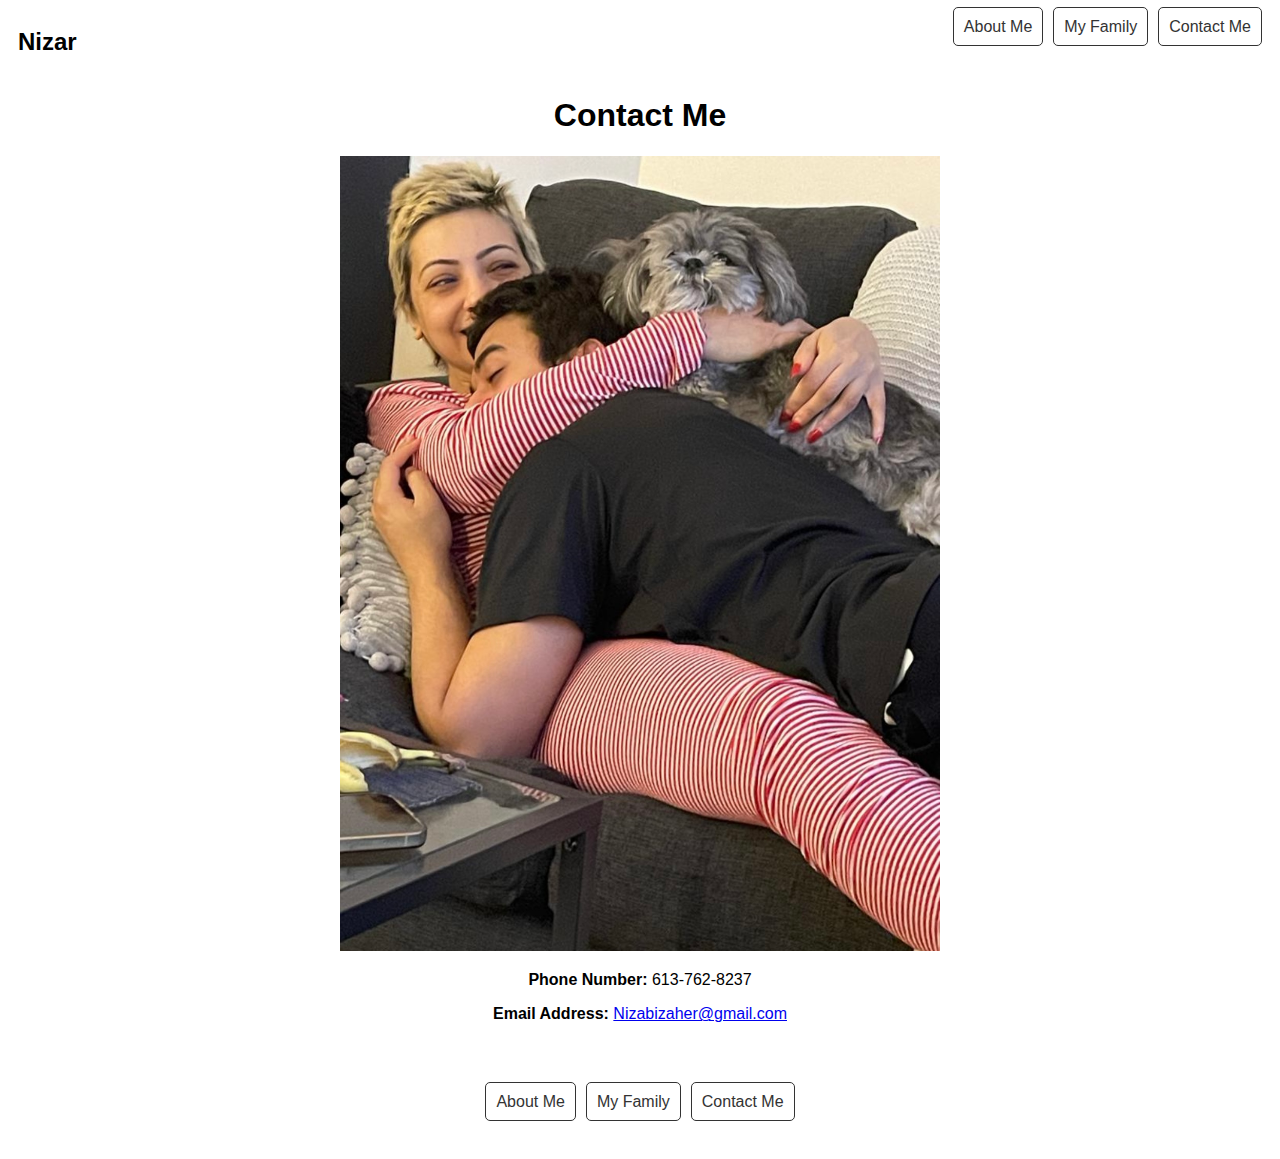
<file: Landing Page/contact.html>
<!DOCTYPE html>
<html>
    <head>
        <title>My Family</title>
        <link rel="stylesheet" href="myfamily.css">
    </head>
    <header>
        <div class="name">Nizar</a></div>
        <nav class="navigation">
            <ul class="left">
                <li id="about"><a href='index.html'>About Me</a></li>
                <li id="fam"><a href="myfamily.html">My Family</a></li>
                <li id="cont"><a href="contact.html">Contact Me</a></li>
            </ul>
        </nav>
    </header>

    <h1 class="contactme">Contact Me</h1>
    <img src="mom.jpg" alt="me" class="nizar">
    <p><strong>Phone Number: </strong>613-762-8237</p>
    <p><strong>Email Address: </strong> <a href="https://mail.google.com/">Nizabizaher@gmail.com</a></p>
    <footer>
        <nav class="footer">
            <ul class="left">
                <li><a href="index.html">About Me</a></li>
                <li><a href="myfamily.html">My Family</a></li>
                <li><a href="contact.html">Contact Me</a></li>
            </ul>
        </nav>
    </footer>
    <script src="script.js"></script>
</html>
</file>
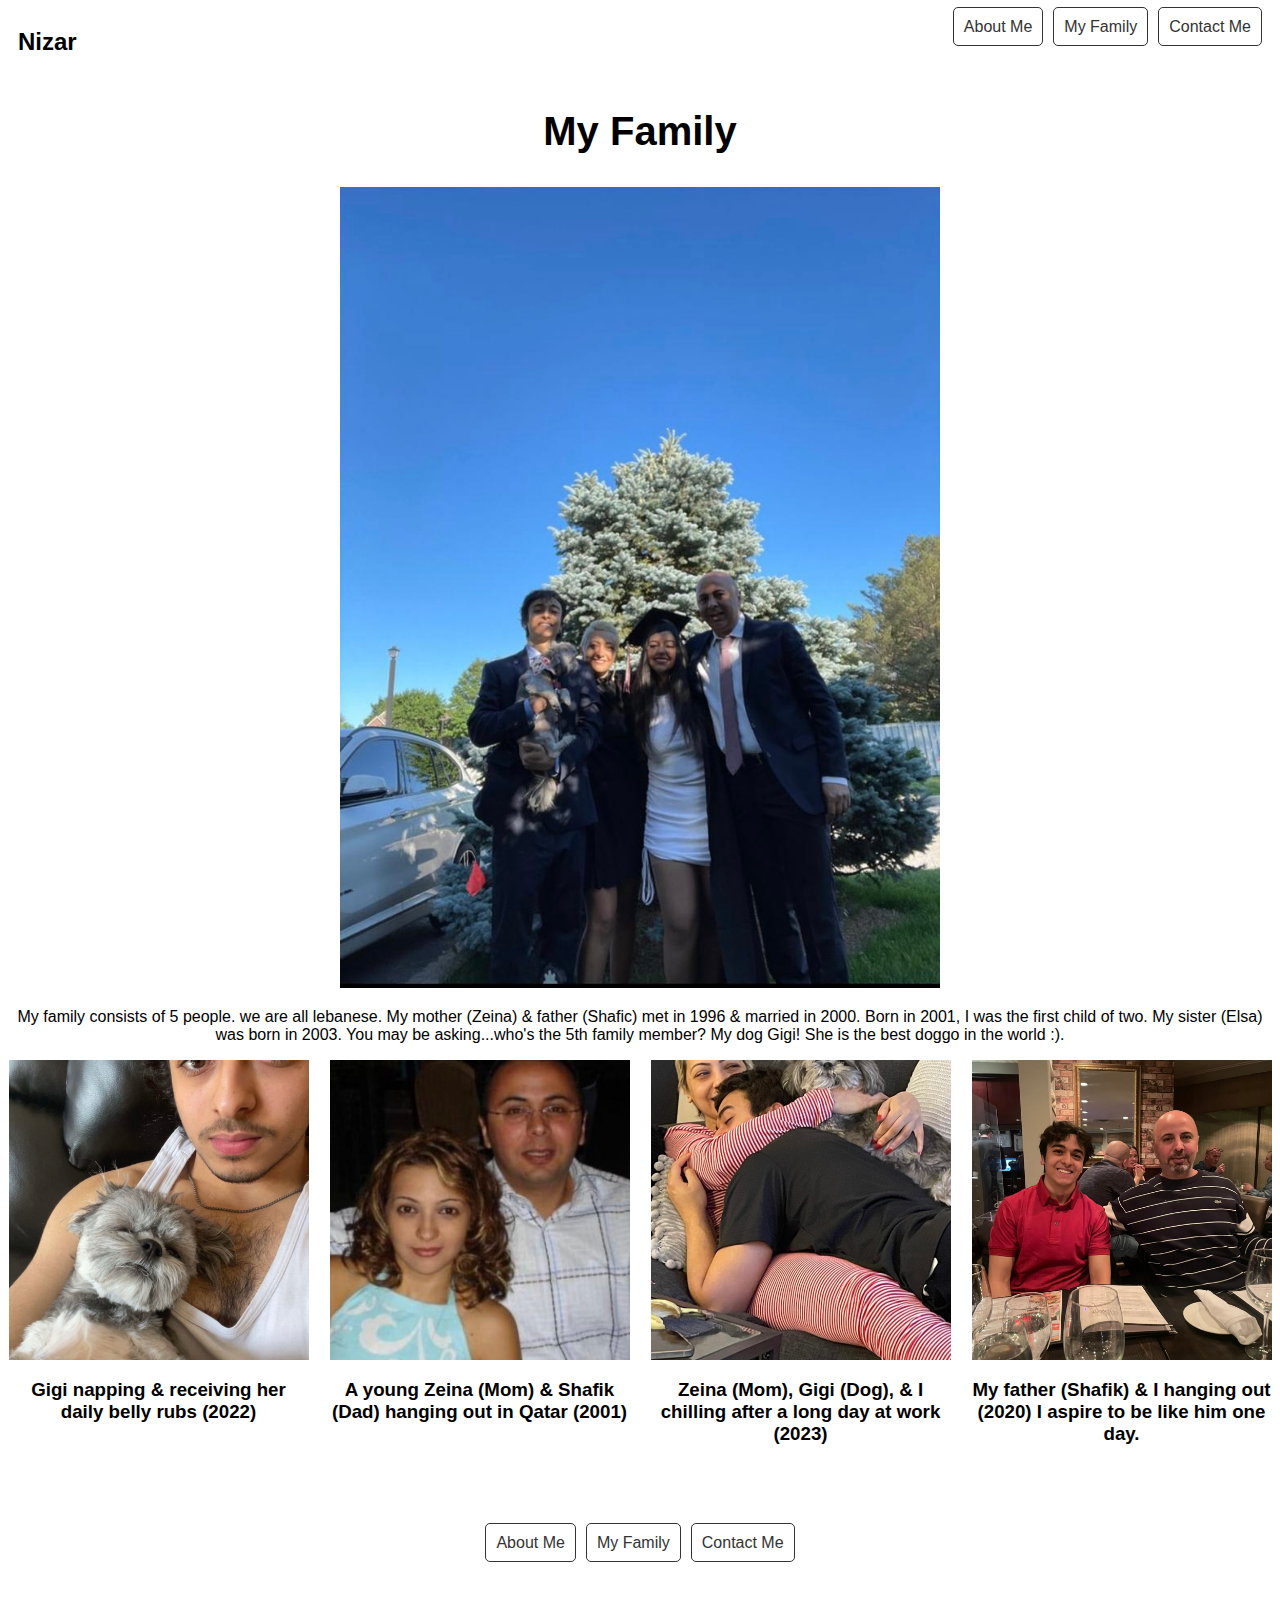
<file: Landing Page/myfamily.html>
<!DOCTYPE html>
<html>
    <head>
        <title>My Family</title>
        <link rel="stylesheet" href="myfamily.css">
    </head>
    <header>
      <div class="name">Nizar</a></div>
        <nav class="navigation">
            <ul class="left">
              <li id="about"><a href='index.html'>About Me</a></li>
                <li id="fam"><a href="myfamily.html">My Family</a></li>
                <li id="cont"><a href="contact.html">Contact Me</a></li>
            </ul>
        </nav>
    </header>

        <body>
        <h2 class="famo">My Family</h2>
        <img src="family.jpg" class="myfamily" alt="My Family">
        <p>My family consists of 5 people. we are all lebanese. My mother (Zeina) & father (Shafic) met in 1996 & married in 2000. Born in 2001, I was the first child of two. My sister (Elsa) was born in 2003. You may be asking...who's the 5th family member? My dog Gigi! She is the best doggo in the world :).</p>
        </body>

        <div class="mainimages">
            <div class="image-and-text">
              <img src="gigi.jpg" alt="me & gigi" class="me&gigi">
              <h3>Gigi napping & receiving her daily belly rubs (2022)</h3>
            </div>
            <div class="image-and-text">
              <img src="dad.jpg" alt="mom & dad" class="mom&dad">
              <h3> A young Zeina (Mom) & Shafik (Dad) hanging out in Qatar (2001)</h3>
            </div>
            <div class="image-and-text">
              <img src="mom.jpg" alt="mom & gigi" class="mom">
              <h3>Zeina (Mom), Gigi (Dog), & I chilling after a long day at work (2023)</h3>
            </div>
            <div class="image-and-text">
              <img src="faja.jpg" alt="maha" class="maha">
              <h3>My father (Shafik) & I hanging out (2020) I aspire to be like him one day.</h3>
            </div>
          </div>

          <footer>
            <nav class="footer">
                <ul class="left">
                    <li><a href="index.html">About Me</a></li>
                    <li><a href="myfamily.html">My Family</a></li>
                    <li><a href="#">Contact Me</a></li>
                </ul>
            </nav>
        </footer>
        <script src="script.js"></script>
</html>
</file>
<file: Landing Page/myfamily.css>
.myfamily {
width: 600px;
display: block;
margin-left: auto;
margin-right: auto;
text-align: center;
margin-bottom: 20px;
}
.me {
  width: 700px;
  display: block;
  margin-left: auto;
  margin-right: auto;
  text-align: center;
}

.accomplishmentphoto {
  width: 300px;
  display: block;
  margin-left: auto;
  margin-right: auto;
  text-align: center;
  margin-bottom: 20px;
}

html {
  font-family: 'Montserrat', sans-serif;
}

h1 {
  text-align: left;
  
}

h2 {
  text-align: center;
  font-size: 40px;
}

.accomplishments{
  text-align: center;
  margin-bottom: 20px ;
  font-size: 30px;
}

p {
  text-align: center;
}

header {
  display: flex;
  justify-content: space-between;
  align-items: center;
  padding: 10px;
}

.name {
  font-size: 1.5em;
  font-weight: bold;
}

nav {
  display: flex;
  justify-content: flex-end;
  padding-bottom: 30px;
}

nav ul {
  display: flex;
  list-style: none;
  margin: 0;
  padding: 0;
}

nav li {
  margin-left: 10px;
}

nav li:first-child {
  margin-left: 0;
}

nav a {
  text-decoration: none;
  color: #333;
  padding: 10px;
  border: 1px solid #333;
  border-radius: 5px;
}
.mainimages {
  display: grid;
  grid-template-columns: repeat(auto-fit, minmax(250px, 1fr));
  grid-gap: 20px;
}

.image-and-text {
  display: flex;
  flex-direction: column;
  align-items: center;
  text-align: center;
}

.image-and-text img {
  width: 300px;
  height: 300px;
  object-fit: cover;
}


.footer {
  margin-top: 50px;
  justify-content: center;
  padding-top: 20px;
  padding-bottom: 40px;
  position: relative;
  display: flex;
}

.contactme{
  text-align: center;
}
.nizar {
  width: 600px;
  display: block;
  margin-left: auto;
  margin-right: auto;
  text-align: center;
  margin-bottom: 20px;
  }
</file>
